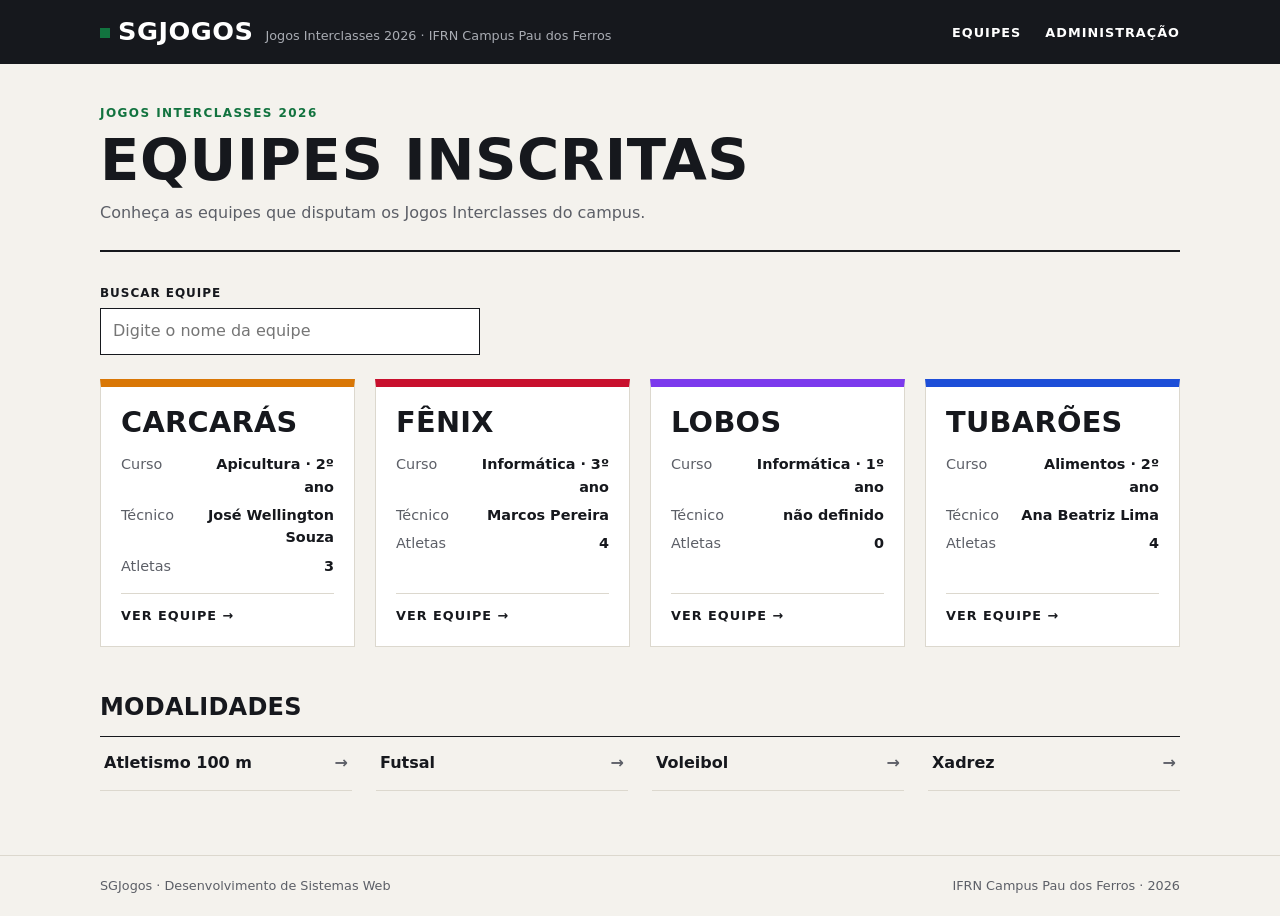
<file: html/index.html>
<!DOCTYPE html>
<html lang="pt-br">
<head>
    <meta charset="UTF-8">
    <meta name="viewport" content="width=device-width, initial-scale=1.0">
    <link rel="stylesheet" href="../css/style.css">
    <title>Equipes | SGJogos</title>
</head>
<body>
    <header class="cabecalho">
        <div class="conteudo">
            <a class="marca" href="index.html">
                <strong>SGJogos</strong>
                <span>Jogos Interclasses 2026 · IFRN Campus Pau dos Ferros</span>
            </a>
            <nav class="menu">
                <ul>
                    <li><a href="index.html">Equipes</a></li>
                    <li><a href="#">Administração</a></li>
                </ul>
            </nav>
        </div>
    </header>

    <main class="conteudo">
        <header class="topo">
            <span class="sobretitulo">Jogos Interclasses 2026</span>
            <h1>Equipes inscritas</h1>
            <p class="descricao">Conheça as equipes que disputam os Jogos Interclasses do campus.</p>
        </header>

        <div class="busca">
            <label for="busca">Buscar equipe</label>
            <input type="search" id="busca" placeholder="Digite o nome da equipe">
        </div>

        <section class="grade" id="lista-equipes">
            <article class="card" style="border-top-color: #d97706;">
                <h3>Carcarás</h3>
                <dl>
                    <dt>Curso</dt>
                    <dd>Apicultura · 2º ano</dd>
                    <dt>Técnico</dt>
                    <dd>José Wellington Souza</dd>
                    <dt>Atletas</dt>
                    <dd>3</dd>
                </dl>
                <a class="link" href="equipe.html">Ver equipe</a>
            </article>

            <article class="card" style="border-top-color: #c8102e;">
                <h3>Fênix</h3>
                <dl>
                    <dt>Curso</dt>
                    <dd>Informática · 3º ano</dd>
                    <dt>Técnico</dt>
                    <dd>Marcos Pereira</dd>
                    <dt>Atletas</dt>
                    <dd>4</dd>
                </dl>
                <a class="link" href="equipe.html">Ver equipe</a>
            </article>

            <article class="card" style="border-top-color: #7c3aed;">
                <h3>Lobos</h3>
                <dl>
                    <dt>Curso</dt>
                    <dd>Informática · 1º ano</dd>
                    <dt>Técnico</dt>
                    <dd>não definido</dd>
                    <dt>Atletas</dt>
                    <dd>0</dd>
                </dl>
                <a class="link" href="equipe.html">Ver equipe</a>
            </article>

            <article class="card" style="border-top-color: #1d4ed8;">
                <h3>Tubarões</h3>
                <dl>
                    <dt>Curso</dt>
                    <dd>Alimentos · 2º ano</dd>
                    <dt>Técnico</dt>
                    <dd>Ana Beatriz Lima</dd>
                    <dt>Atletas</dt>
                    <dd>4</dd>
                </dl>
                <a class="link" href="equipe.html">Ver equipe</a>
            </article>
        </section>

        <p class="sem-resultado" id="sem-resultado" hidden>Nenhuma equipe encontrada.</p>

        <h2>Modalidades</h2>
        <ul class="lista-modalidades">
            <li><a href="modalidade.html">Atletismo 100 m</a></li>
            <li><a href="modalidade.html">Futsal</a></li>
            <li><a href="modalidade.html">Voleibol</a></li>
            <li><a href="modalidade.html">Xadrez</a></li>
        </ul>
    </main>

    <footer class="rodape">
        <div class="conteudo">
            <p>SGJogos · Desenvolvimento de Sistemas Web</p>
            <p>IFRN Campus Pau dos Ferros · 2026</p>
        </div>
    </footer>
</body>
</html>
</file>
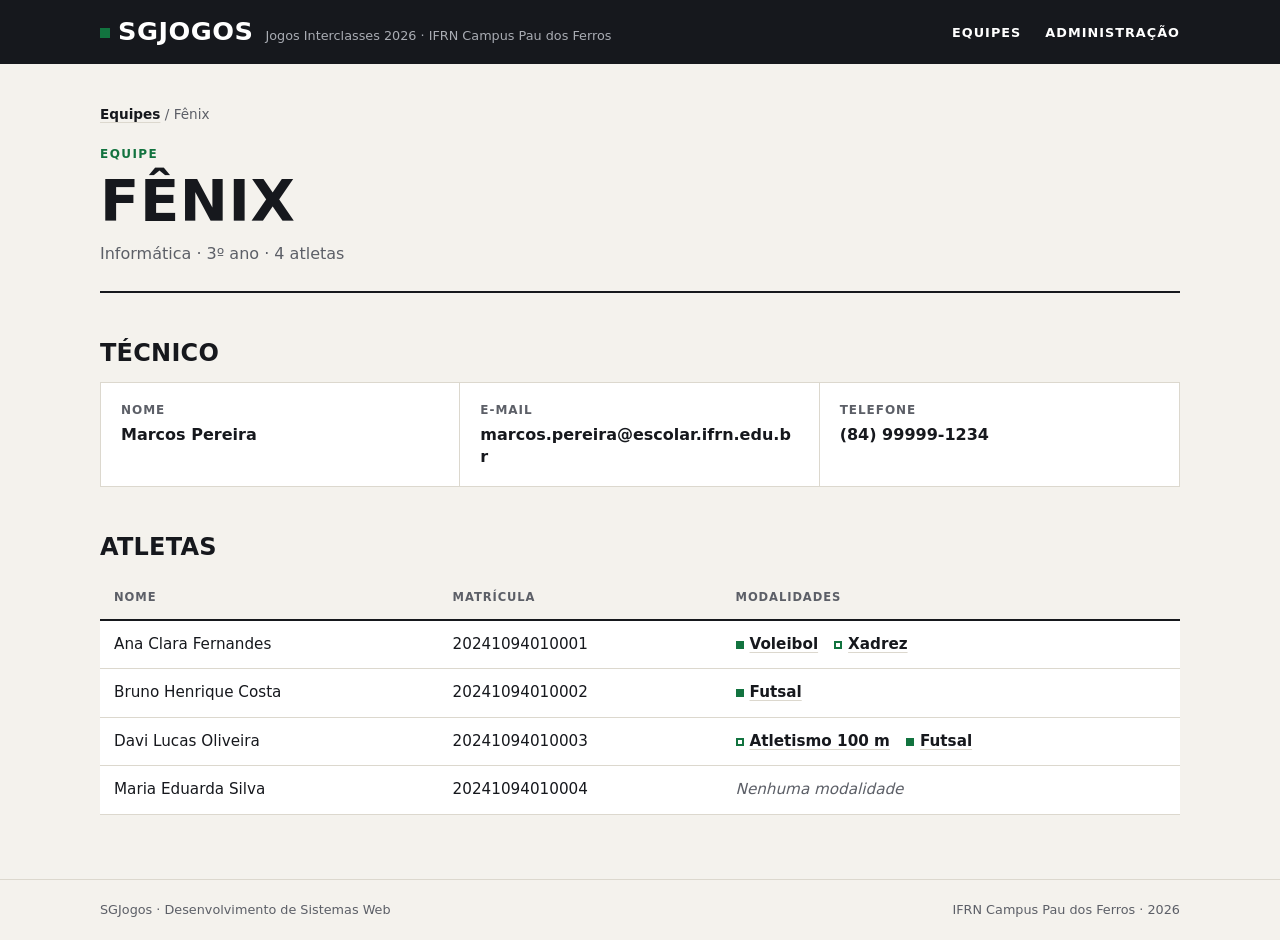
<file: html/equipe.html>
<!DOCTYPE html>
<html lang="pt-br">
<head>
    <meta charset="UTF-8">
    <meta name="viewport" content="width=device-width, initial-scale=1.0">
    <link rel="stylesheet" href="../css/style.css">
    <title>Fênix | SGJogos</title>
</head>
<body>
    <header class="cabecalho">
        <div class="conteudo">
            <a class="marca" href="index.html">
                <strong>SGJogos</strong>
                <span>Jogos Interclasses 2026 · IFRN Campus Pau dos Ferros</span>
            </a>
            <nav class="menu">
                <ul>
                    <li><a href="index.html">Equipes</a></li>
                    <li><a href="#">Administração</a></li>
                </ul>
            </nav>
        </div>
    </header>

    <main class="conteudo">
        <nav class="trilha"><a href="index.html">Equipes</a> / Fênix</nav>

        <header class="topo">
            <span class="sobretitulo">Equipe</span>
            <h1>Fênix</h1>
            <p class="descricao">Informática · 3º ano · 4 atletas</p>
        </header>

        <h2>Técnico</h2>
        <dl class="numeros ficha">
            <div>
                <dt>Nome</dt>
                <dd>Marcos Pereira</dd>
            </div>
            <div>
                <dt>E-mail</dt>
                <dd>marcos.pereira@escolar.ifrn.edu.br</dd>
            </div>
            <div>
                <dt>Telefone</dt>
                <dd>(84) 99999-1234</dd>
            </div>
        </dl>

        <!-- Quando a equipe não tiver técnico, use no lugar da ficha acima: -->
        <!-- <p class="aviso">Esta equipe ainda não tem técnico cadastrado.</p> -->

        <h2>Atletas</h2>
        <div class="tabela">
            <table>
                <thead>
                    <tr>
                        <th>Nome</th>
                        <th>Matrícula</th>
                        <th>Modalidades</th>
                    </tr>
                </thead>
                <tbody>
                    <tr>
                        <td>Ana Clara Fernandes</td>
                        <td>20241094010001</td>
                        <td>
                            <ul class="modalidades">
                                <li><a href="modalidade.html">Voleibol</a></li>
                                <li><a class="individual" href="modalidade.html">Xadrez</a></li>
                            </ul>
                        </td>
                    </tr>
                    <tr>
                        <td>Bruno Henrique Costa</td>
                        <td>20241094010002</td>
                        <td>
                            <ul class="modalidades">
                                <li><a href="modalidade.html">Futsal</a></li>
                            </ul>
                        </td>
                    </tr>
                    <tr>
                        <td>Davi Lucas Oliveira</td>
                        <td>20241094010003</td>
                        <td>
                            <ul class="modalidades">
                                <li><a class="individual" href="modalidade.html">Atletismo 100 m</a></li>
                                <li><a href="modalidade.html">Futsal</a></li>
                            </ul>
                        </td>
                    </tr>
                    <tr>
                        <td>Maria Eduarda Silva</td>
                        <td>20241094010004</td>
                        <td><span class="aviso">Nenhuma modalidade</span></td>
                    </tr>
                    <!-- Quando a equipe não tiver atletas, a tabela deve ter apenas esta linha: -->
                    <!-- <tr><td class="vazio" colspan="3">Nenhum atleta inscrito.</td></tr> -->
                </tbody>
            </table>
        </div>
    </main>

    <footer class="rodape">
        <div class="conteudo">
            <p>SGJogos · Desenvolvimento de Sistemas Web</p>
            <p>IFRN Campus Pau dos Ferros · 2026</p>
        </div>
    </footer>
</body>
</html>
</file>
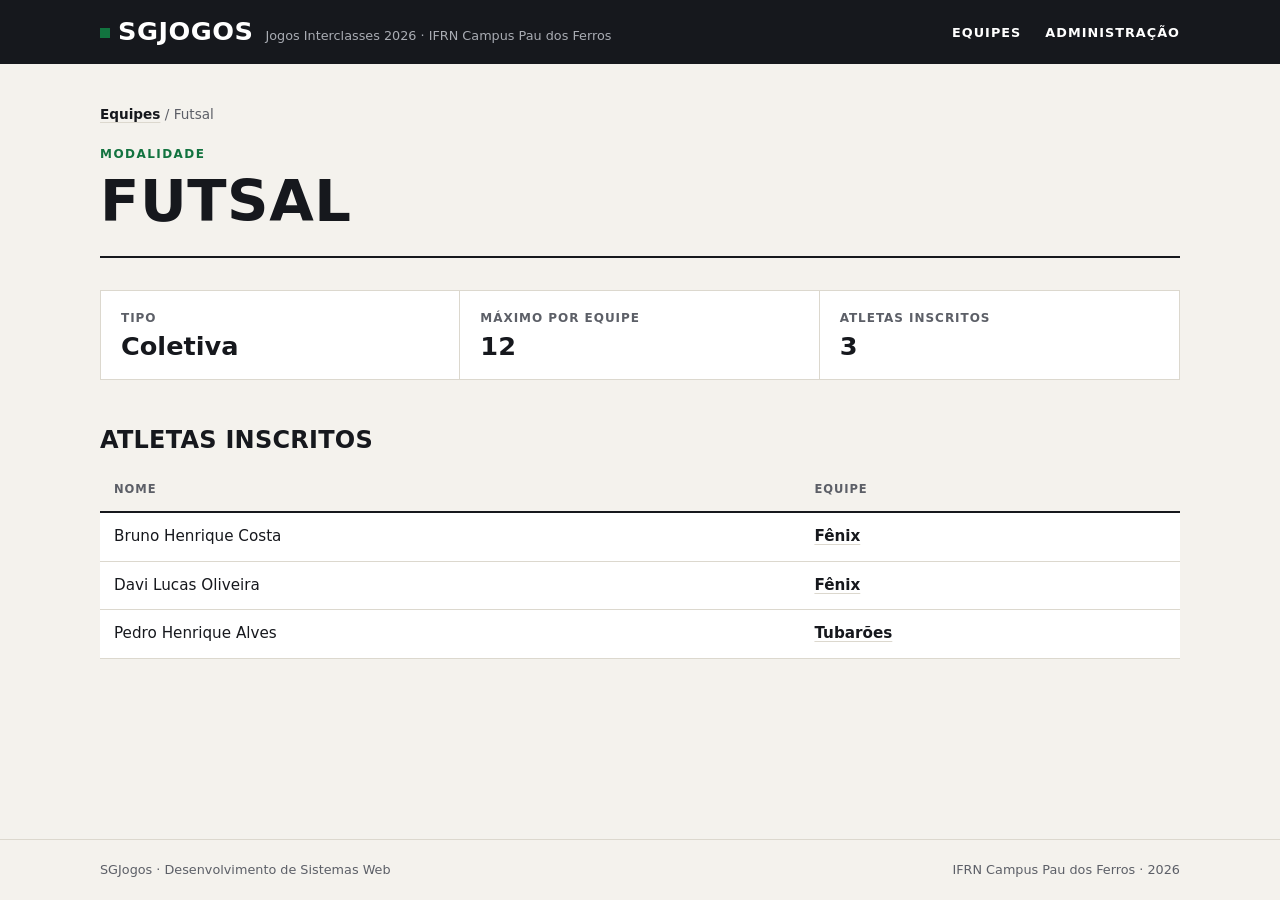
<file: html/modalidade.html>
<!DOCTYPE html>
<html lang="pt-br">
<head>
    <meta charset="UTF-8">
    <meta name="viewport" content="width=device-width, initial-scale=1.0">
    <link rel="stylesheet" href="../css/style.css">
    <title>Futsal | SGJogos</title>
</head>
<body>
    <header class="cabecalho">
        <div class="conteudo">
            <a class="marca" href="index.html">
                <strong>SGJogos</strong>
                <span>Jogos Interclasses 2026 · IFRN Campus Pau dos Ferros</span>
            </a>
            <nav class="menu">
                <ul>
                    <li><a href="index.html">Equipes</a></li>
                    <li><a href="#">Administração</a></li>
                </ul>
            </nav>
        </div>
    </header>

    <main class="conteudo">
        <nav class="trilha"><a href="index.html">Equipes</a> / Futsal</nav>

        <header class="topo">
            <span class="sobretitulo">Modalidade</span>
            <h1>Futsal</h1>
        </header>

        <dl class="numeros">
            <div>
                <dt>Tipo</dt>
                <dd>Coletiva</dd>
            </div>
            <div>
                <dt>Máximo por equipe</dt>
                <dd>12</dd>
            </div>
            <div>
                <dt>Atletas inscritos</dt>
                <dd>3</dd>
            </div>
        </dl>

        <h2>Atletas inscritos</h2>
        <div class="tabela">
            <table>
                <thead>
                    <tr>
                        <th>Nome</th>
                        <th>Equipe</th>
                    </tr>
                </thead>
                <tbody>
                    <tr>
                        <td>Bruno Henrique Costa</td>
                        <td><a href="equipe.html">Fênix</a></td>
                    </tr>
                    <tr>
                        <td>Davi Lucas Oliveira</td>
                        <td><a href="equipe.html">Fênix</a></td>
                    </tr>
                    <tr>
                        <td>Pedro Henrique Alves</td>
                        <td><a href="equipe.html">Tubarões</a></td>
                    </tr>
                    <!-- Quando a modalidade não tiver atletas, a tabela deve ter apenas esta linha: -->
                    <!-- <tr><td class="vazio" colspan="2">Nenhum atleta inscrito nesta modalidade.</td></tr> -->
                </tbody>
            </table>
        </div>
    </main>

    <footer class="rodape">
        <div class="conteudo">
            <p>SGJogos · Desenvolvimento de Sistemas Web</p>
            <p>IFRN Campus Pau dos Ferros · 2026</p>
        </div>
    </footer>
</body>
</html>
</file>
<file: css/style.css>
/* SGJogos · Jogos Interclasses 2026 · IFRN Campus Pau dos Ferros */

:root {
    --papel: #f4f2ed;
    --branco: #ffffff;
    --tinta: #16181d;
    --tinta-suave: #5c5f67;
    --linha: #dcd8ce;
    --verde: #12733f;
    --verde-claro: #e2efe6;

    --fonte-texto: system-ui, -apple-system, "Segoe UI", Roboto, Ubuntu, "Helvetica Neue", Arial, sans-serif;
    --fonte-titulo: "Bahnschrift SemiCondensed", "Bahnschrift", "Avenir Next Condensed", "Roboto Condensed",
        "Ubuntu Condensed", "Arial Narrow", var(--fonte-texto);
}

*,
*::before,
*::after {
    box-sizing: border-box;
}

* {
    margin: 0;
    padding: 0;
}

[hidden] {
    display: none !important;
}

body {
    min-height: 100vh;
    display: flex;
    flex-direction: column;
    background: var(--papel);
    color: var(--tinta);
    font-family: var(--fonte-texto);
    font-size: 1rem;
    line-height: 1.55;
    -webkit-font-smoothing: antialiased;
}

a {
    color: inherit;
}

ul {
    list-style: none;
}

h1,
h2,
h3 {
    font-family: var(--fonte-titulo);
    font-stretch: condensed;
    font-weight: 700;
    line-height: 1.05;
    text-transform: uppercase;
    letter-spacing: 0.01em;
}

.conteudo {
    width: 100%;
    max-width: 1120px;
    margin: 0 auto;
    padding: 0 20px;
}

/* ---------- Cabeçalho ---------- */

.cabecalho {
    background: var(--tinta);
    color: var(--branco);
}

.cabecalho .conteudo {
    display: flex;
    align-items: center;
    justify-content: space-between;
    gap: 16px;
    min-height: 64px;
}

.marca {
    display: flex;
    align-items: baseline;
    gap: 12px;
    text-decoration: none;
}

.marca strong {
    font-family: var(--fonte-titulo);
    font-stretch: condensed;
    font-size: 1.6rem;
    letter-spacing: 0.02em;
    text-transform: uppercase;
}

.marca strong::before {
    content: "";
    display: inline-block;
    width: 10px;
    height: 10px;
    margin-right: 8px;
    background: var(--verde);
    transform: translateY(-2px);
}

.marca span {
    color: #a9acb3;
    font-size: 0.8rem;
}

.menu ul {
    display: flex;
    gap: 24px;
}

.menu a {
    font-size: 0.8rem;
    font-weight: 600;
    letter-spacing: 0.08em;
    text-transform: uppercase;
    text-decoration: none;
    padding: 6px 0;
    border-bottom: 2px solid transparent;
}

.menu a:hover {
    border-bottom-color: var(--verde);
}

/* ---------- Área principal ---------- */

main.conteudo {
    flex: 1;
    padding-top: 40px;
    padding-bottom: 64px;
}

.topo {
    padding-bottom: 24px;
    margin-bottom: 32px;
    border-bottom: 2px solid var(--tinta);
}

.sobretitulo {
    display: block;
    margin-bottom: 8px;
    color: var(--verde);
    font-size: 0.75rem;
    font-weight: 700;
    letter-spacing: 0.12em;
    text-transform: uppercase;
}

h1 {
    font-size: clamp(2.2rem, 6vw, 3.6rem);
}

.descricao {
    max-width: 60ch;
    margin-top: 10px;
    color: var(--tinta-suave);
}

h2 {
    margin: 48px 0 16px;
    font-size: 1.5rem;
}

.trilha {
    margin-bottom: 20px;
    color: var(--tinta-suave);
    font-size: 0.85rem;
}

.trilha a {
    color: var(--tinta);
    font-weight: 600;
    text-decoration-color: var(--linha);
    text-underline-offset: 3px;
}

.trilha a:hover {
    text-decoration-color: var(--verde);
}

.aviso {
    color: var(--tinta-suave);
    font-style: italic;
}

/* ---------- Busca ---------- */

.busca {
    display: flex;
    flex-direction: column;
    gap: 6px;
    max-width: 380px;
    margin-bottom: 24px;
}

.busca label {
    font-size: 0.75rem;
    font-weight: 700;
    letter-spacing: 0.08em;
    text-transform: uppercase;
}

.busca input {
    padding: 10px 12px;
    border: 1px solid var(--tinta);
    border-radius: 0;
    background: var(--branco);
    color: var(--tinta);
    font: inherit;
}

.busca input:focus {
    outline: 3px solid var(--verde-claro);
    border-color: var(--verde);
}

.sem-resultado {
    padding: 32px 16px;
    border: 1px dashed var(--linha);
    color: var(--tinta-suave);
    text-align: center;
}

/* ---------- Cards de equipe ---------- */

.grade {
    display: grid;
    grid-template-columns: repeat(auto-fill, minmax(250px, 1fr));
    gap: 20px;
}

.card {
    display: flex;
    flex-direction: column;
    gap: 16px;
    padding: 20px;
    background: var(--branco);
    border: 1px solid var(--linha);
    border-top: 8px solid var(--tinta);
}

.card h3 {
    font-size: 1.8rem;
}

.card dl {
    display: grid;
    grid-template-columns: auto 1fr;
    gap: 6px 12px;
    font-size: 0.9rem;
}

.card dt {
    color: var(--tinta-suave);
}

.card dd {
    font-weight: 600;
    text-align: right;
}

.card .link {
    margin-top: auto;
    padding-top: 12px;
    border-top: 1px solid var(--linha);
    font-size: 0.8rem;
    font-weight: 700;
    letter-spacing: 0.08em;
    text-transform: uppercase;
    text-decoration: none;
}

.card .link::after {
    content: " →";
}

.card .link:hover {
    color: var(--verde);
}

/* ---------- Lista de modalidades ---------- */

.lista-modalidades {
    display: grid;
    grid-template-columns: repeat(auto-fill, minmax(220px, 1fr));
    column-gap: 24px;
    border-top: 1px solid var(--tinta);
}

.lista-modalidades a {
    display: flex;
    justify-content: space-between;
    padding: 14px 4px;
    border-bottom: 1px solid var(--linha);
    font-weight: 600;
    text-decoration: none;
}

.lista-modalidades a::after {
    content: "→";
    color: var(--tinta-suave);
}

.lista-modalidades a:hover {
    color: var(--verde);
}

/* ---------- Números em destaque ---------- */

.numeros {
    display: grid;
    grid-template-columns: repeat(auto-fit, minmax(180px, 1fr));
    border: 1px solid var(--linha);
    background: var(--branco);
}

.numeros div {
    padding: 18px 20px;
    border-right: 1px solid var(--linha);
}

.numeros div:last-child {
    border-right: none;
}

.numeros dt {
    color: var(--tinta-suave);
    font-size: 0.75rem;
    font-weight: 700;
    letter-spacing: 0.08em;
    text-transform: uppercase;
}

.numeros dd {
    margin-top: 4px;
    font-family: var(--fonte-titulo);
    font-stretch: condensed;
    font-size: 1.6rem;
    font-weight: 700;
    line-height: 1.15;
    font-variant-numeric: tabular-nums;
    overflow-wrap: anywhere;
}

/* ---------- Tabelas ---------- */

.tabela {
    overflow-x: auto;
}

table {
    width: 100%;
    border-collapse: collapse;
    background: var(--branco);
    font-size: 0.95rem;
    font-variant-numeric: tabular-nums;
}

th,
td {
    padding: 12px 14px;
    border-bottom: 1px solid var(--linha);
    text-align: left;
    vertical-align: top;
}

th {
    border-bottom: 2px solid var(--tinta);
    background: var(--papel);
    color: var(--tinta-suave);
    font-size: 0.72rem;
    font-weight: 700;
    letter-spacing: 0.08em;
    text-transform: uppercase;
}

tbody tr:hover {
    background: #faf9f6;
}

td a {
    font-weight: 600;
    text-decoration-color: var(--linha);
    text-underline-offset: 3px;
}

td a:hover {
    color: var(--verde);
    text-decoration-color: var(--verde);
}

td.vazio {
    padding: 28px 14px;
    color: var(--tinta-suave);
    font-style: italic;
    text-align: center;
}

/* Modalidades de um atleta: coletivas com quadrado cheio, individuais com quadrado vazado */

.modalidades {
    display: flex;
    flex-wrap: wrap;
    gap: 4px 16px;
}

.modalidades a::before {
    content: "";
    display: inline-block;
    width: 8px;
    height: 8px;
    margin-right: 6px;
    background: var(--verde);
}

.modalidades a.individual::before {
    background: transparent;
    box-shadow: inset 0 0 0 2px var(--verde);
}

/* ---------- Rodapé ---------- */

.rodape {
    border-top: 1px solid var(--linha);
    color: var(--tinta-suave);
    font-size: 0.8rem;
}

.rodape .conteudo {
    display: flex;
    flex-wrap: wrap;
    justify-content: space-between;
    gap: 8px;
    padding-top: 20px;
    padding-bottom: 20px;
}

/* ---------- Telas pequenas ---------- */

@media (max-width: 640px) {
    .cabecalho .conteudo {
        flex-direction: column;
        align-items: flex-start;
        justify-content: center;
        gap: 4px;
        padding-top: 12px;
        padding-bottom: 12px;
    }

    .marca span {
        display: none;
    }

    main.conteudo {
        padding-top: 28px;
    }

    .numeros div {
        border-right: none;
        border-bottom: 1px solid var(--linha);
    }

    .numeros div:last-child {
        border-bottom: none;
    }
}

/* Variação para dados de texto (ex.: ficha do técnico) */

.numeros.ficha dd {
    font-family: var(--fonte-texto);
    font-stretch: normal;
    font-size: 1rem;
    font-weight: 600;
    line-height: 1.4;
}
</file>
